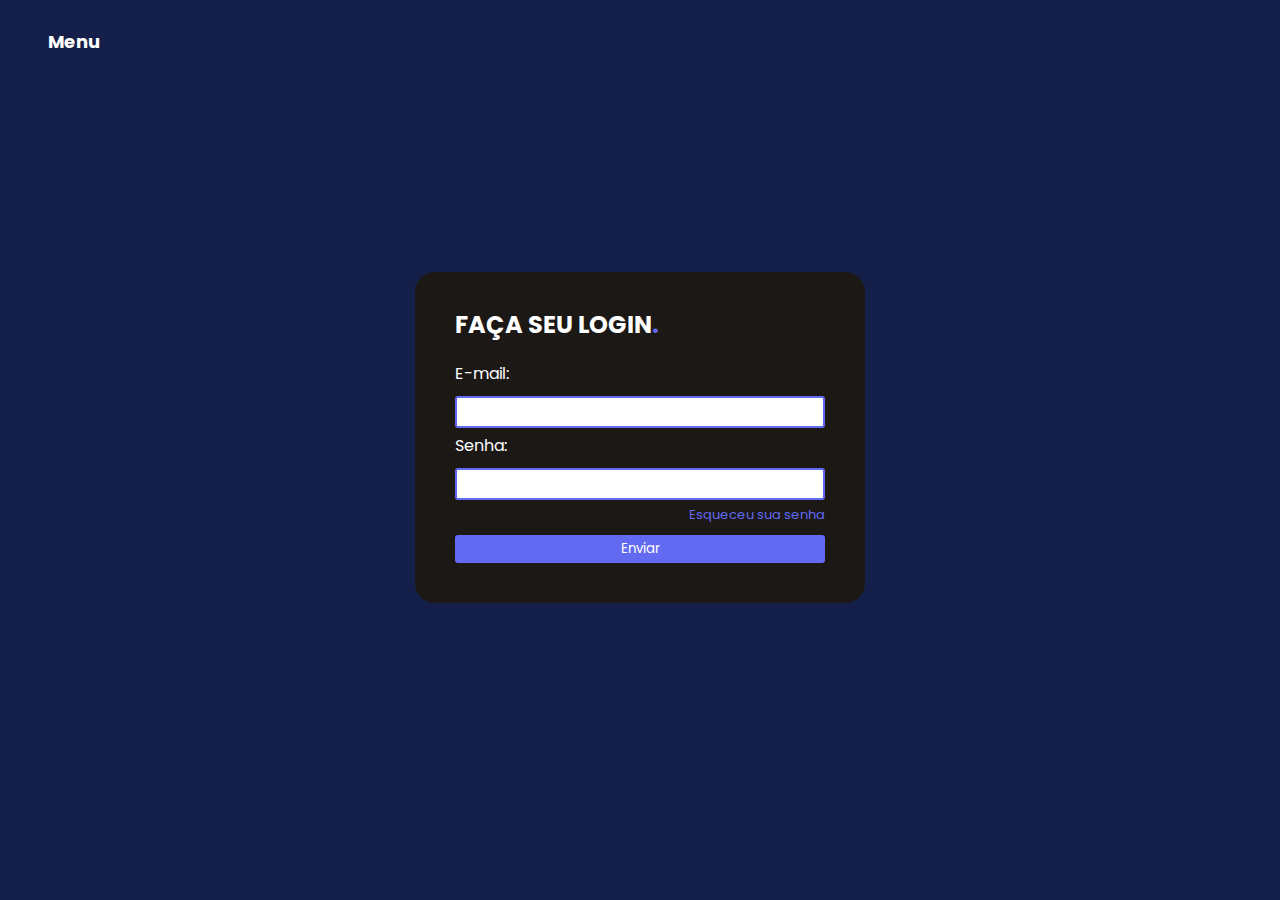
<file: index.html>
<!DOCTYPE html>
<html lang="pt-br">
<head>
    <meta charset="UTF-8">
    <meta http-equiv="X-UA-Compatible" content="IE=edge">
    <meta name="viewport" content="width=device-width, initial-scale=1.0">
    <title>Login</title>

    <!-- GOOGLE FONTS -->
    <link rel="preconnect" href="https://fonts.googleapis.com">
    <link rel="preconnect" href="https://fonts.gstatic.com" crossorigin>
    <link href="https://fonts.googleapis.com/css2?family=Poppins:ital,wght@0,100;0,200;0,300;0,400;0,500;0,600;0,700;0,800;0,900;1,100;1,200;1,300;1,400;1,500;1,600;1,700;1,800;1,900&display=swap" rel="stylesheet">
    <!-- FIM GOOGLE FONTS -->

    <link rel="stylesheet" href="login.css">
</head>
<body>
    <header>
        <a href="menu.html">Menu</a>
    </header>
    <main class="interface">
        <form action="#" method="POST">
            <h2>FAÇA SEU LOGIN<span>.</span></h2>
            <div>
                <label for="email">E-mail:</label><br>
                <input type="email" id="email" name="email" required>
            </div>

            <div>
                <label for="senha">Senha:</label><br>
                <input type="password" id="senha" name="senha" required>
            </div>
            
            <a href="#">Esqueceu sua senha</a>

            <div>
                <button type="submit">Enviar</button>
            </div>
    </form>
    </main><!--interface-->
</body>
</html>
</file>
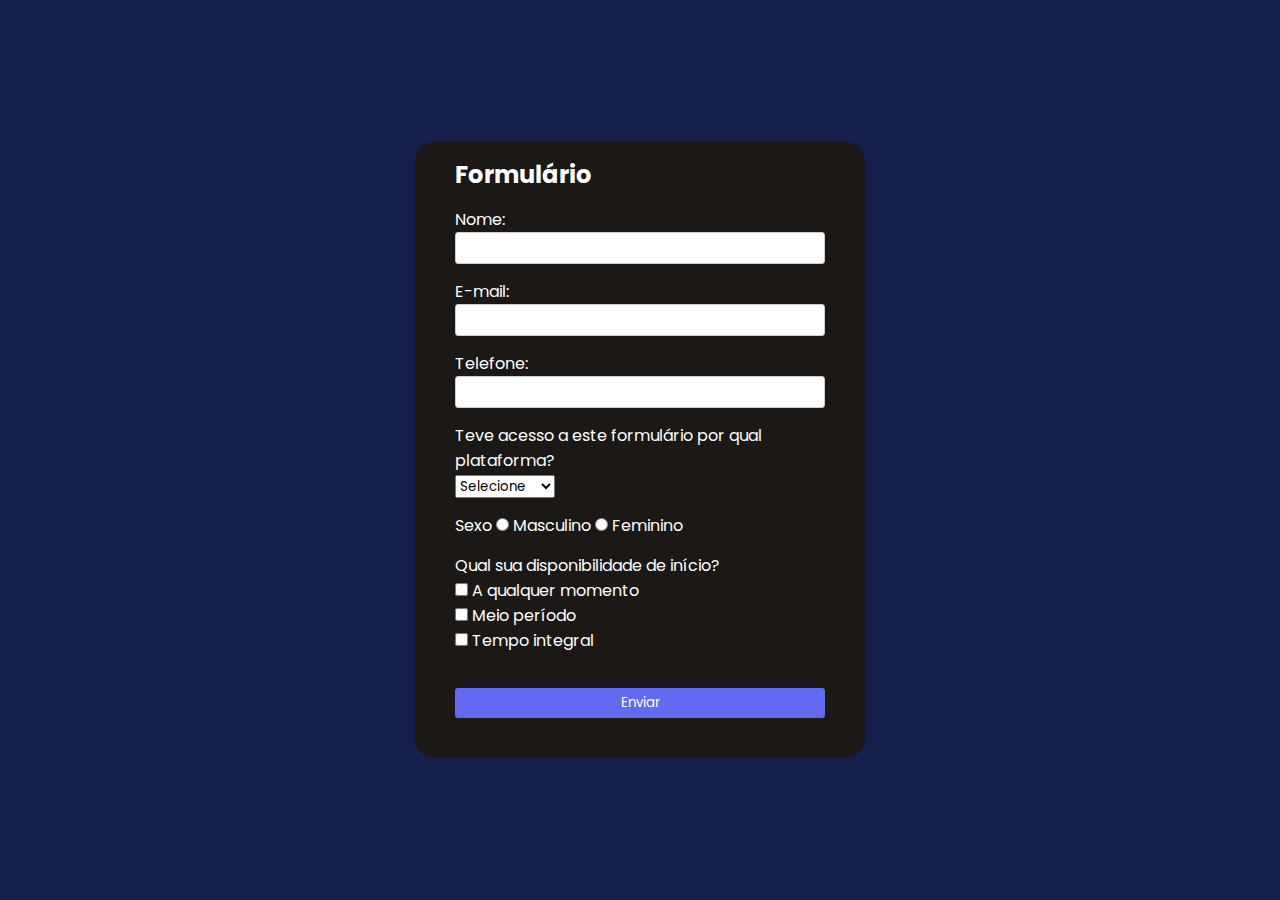
<file: form.html>
<!DOCTYPE html>
<html lang="pt-br">
<head>
    <meta charset="UTF-8">
    <meta name="viewport" content="width=device-width, initial-scale=1.0">
    <title>Formulário</title>

    <!-- GOOGLE FONTS -->
    <link rel="preconnect" href="https://fonts.googleapis.com">
    <link rel="preconnect" href="https://fonts.gstatic.com" crossorigin>
    <link href="https://fonts.googleapis.com/css2?family=Poppins:ital,wght@0,100;0,200;0,300;0,400;0,500;0,600;0,700;0,800;0,900;1,100;1,200;1,300;1,400;1,500;1,600;1,700;1,800;1,900&display=swap" rel="stylesheet">
    <!-- FIM GOOGLE FONTS -->

    <link rel="stylesheet" href="form.css">

</head>
<body>
    <main>
        <div class="interface">
            <section>
                <h2>Formulário</h2>

                <form action="" method="POST">
                    <div>
                        <label for="nome">Nome:</label><br>
                        <input type="text" id="nome" name="nome" required>
                    </div>
    
                    <div>
                        <label for="email">E-mail:</label><br>
                        <input type="text" id="email" name="email" required>
                    </div>

                    <div>
                        <label for="tel">Telefone:</label><br>
                        <input type="text" id="tel" name="tel" required>
                    </div>

                    <div>
                        <label>Teve acesso a este formulário por qual plataforma?</label><br>
                        <select id="facilidade" name="facilidade" required>
                            <option value="">Selecione</option>
                            <option value="sim">LinkedIn</option>
                            <option value="nao">Instagram</option>
                            <option value="neutro">Próprio Site</option>
                        </select>
                    </div>

                    <div>
                        <label>Sexo</label>
                        <input type="radio" id="conteudo_sim" name="conteudo" value="sim" required>
                        <label for="conteudo_sim">Masculino</label>
                        <input type="radio" id="conteudo_nao" name="conteudo" value="nao">
                        <label for="conteudo_nao">Feminino</label><br>
                    </div>

                    <div>
                        <label>Qual sua disponibilidade de início?</label><br>
                        <input type="checkbox" id="design_neutro" name="design" value="neutro">
                        <label for="design_neutro">A qualquer momento</label><br>
                        <input type="checkbox" id="design_neutro" name="design" value="neutro">
                        <label for="design_neutro">Meio período</label><br>
                        <input type="checkbox" id="design_neutro" name="design" value="neutro">
                        <label for="design_neutro">Tempo integral</label><br>
                    </div>

                    <div>
                        <button type="submit">Enviar</button>
                    </div>
                </form>
            </section>
        </div><!--interface-->
    </main>
</body>
</html>
</file>
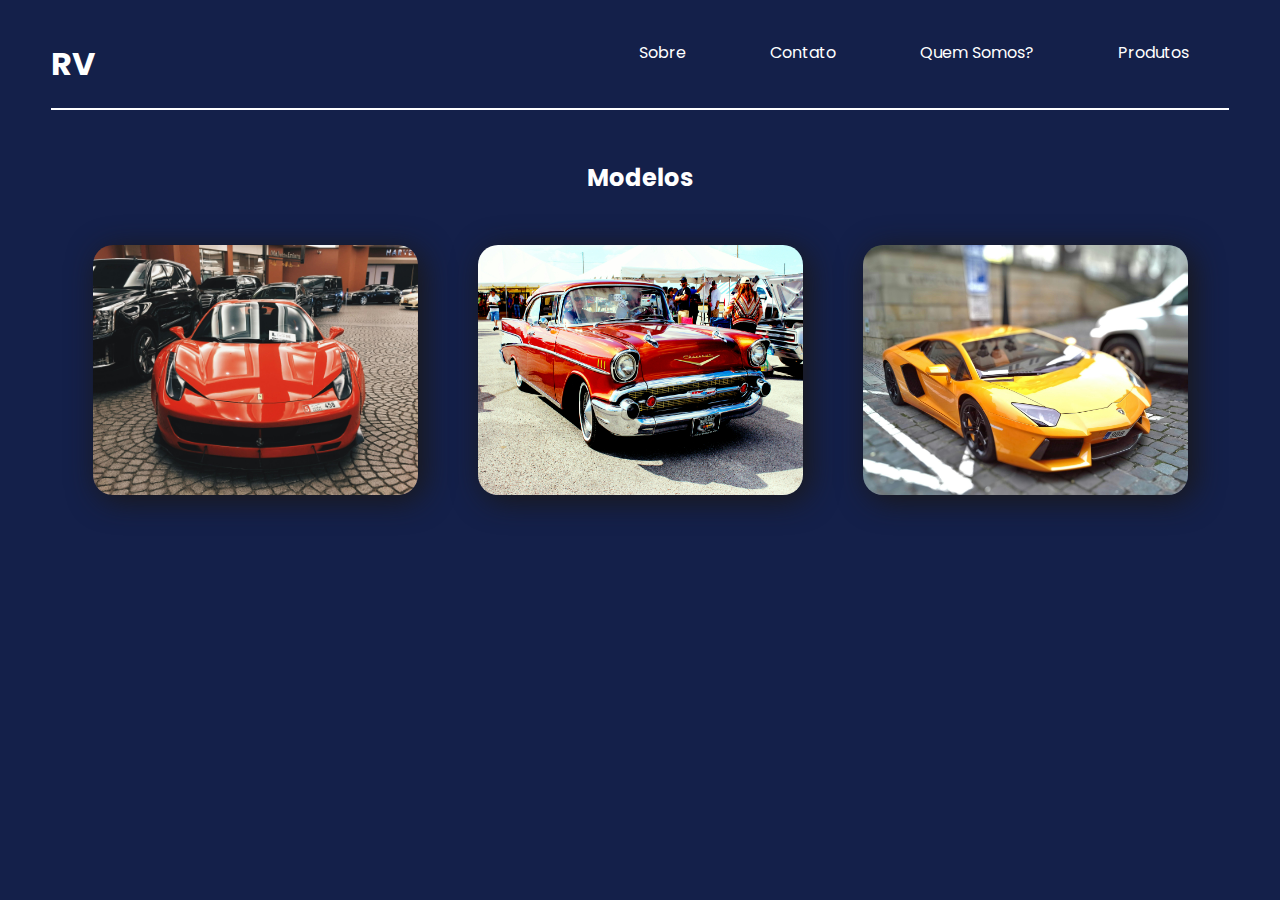
<file: menu.html>
<!DOCTYPE html>
<html lang="pt-br">
<head>
    <meta charset="UTF-8">
    <meta http-equiv="X-UA-Compatible" content="IE=edge">
    <meta name="viewport" content="width=device-width, initial-scale=1.0">
    <title>Menu</title>
    <link rel="stylesheet" href="menu.css">

    <!-- GOOGLE FONTS -->
    <link rel="preconnect" href="https://fonts.googleapis.com">
    <link rel="preconnect" href="https://fonts.gstatic.com" crossorigin>
    <link href="https://fonts.googleapis.com/css2?family=Poppins:ital,wght@0,100;0,200;0,300;0,400;0,500;0,600;0,700;0,800;0,900;1,100;1,200;1,300;1,400;1,500;1,600;1,700;1,800;1,900&display=swap" rel="stylesheet">
    <!-- FIM GOOGLE FONTS -->

</head>
<body>
    <header>
        <div class="interface">
            <nav class="menu">
                <h1>RV</h1>

                <ul>
                    <li><a href="">Sobre</a>
                        <ul>
                            <li><a href="form.html">História</a></li>
                            <li><a href="form.html">Detalhes</a></li>
                         </ul>
                    </li>

                    <li><a href="">Contato</a>
                        <ul>
                            <li><a href="form.html">Redes</a></li>
                            <li><a href="form.html">Carreira</a></li>
                         </ul>
                    </li>

                    <li><a href="">Quem Somos?</a>
                        <ul>
                            <li><a href="form.html">Prêmios</a></li>
                            <li><a href="form.html">Valores</a></li>
                         </ul>
                    </li>

                    <li><a href="">Produtos</a>
                        <ul>
                            <li><a href="form.html">Modelos</a></li>
                            <li><a href="form.html">Design</a></li>
                         </ul>
                    </li>
                </ul>
            </nav><!--menu-->
        </div><!--interface-->
    </header>

    <main>
        <div class="interface">
            <section class="subtitulo">
                <h2>Modelos</h2>
            </section>
    
            <section class="conteudo">
                <img class="images" src="images/pexels-pavlo-luchkovski-337909.jpg" alt="carro1">
                <img class="images" src="images/pexels-pixabay-248687.jpg" alt="carro2">
                <img class="images" src="images/pexels-pixabay-39855.jpg" alt="carro3">
            </section>
        </div><!--interface-->
    </main>
</body>
</html>
</file>
<file: login.css>
*
{   
    padding: 0;
    box-sizing: border-box;
    font-family: 'Poppins', sans-serif;
}

body
{
    background: #14204A;
}

.interface
{
    max-width: 1200px;
    display: flex;
    justify-content: center;
    align-items: center;
    height: 85vh;
    margin: 0 auto;  
}

header
{
    max-width: 1480px;
    margin-left: 40px;
    padding-top: 20px;
}

header a 
{
    color: #fff;
    text-decoration: none;
    font-size: large;
    font-weight: bold;
}

form
{
    background-color: #1B1816;
    width: 450px;
    color: #fff;
    padding: 15px 40px 40px 40px;
    border-radius: 20px;
}

span
{
    color: #626AF1;
}

input[type="email"],
input[type="password"]
{
  width: 100%;
  padding: 4px;
  margin: 10px 0 5px 0;
  border: 2px solid #626AF1;
  border-radius: 3px;
  box-sizing: border-box;
}

form a
{
    text-decoration: none;
    width: 100%;
    color: #626AF1;
    display: flex;
    justify-content: end;
    font-size: small;
}

button
{
    margin-top: 10px;
    width: 100%;
    border: none;
    border-radius: 3px;
    background-color: #626AF1;
    color: #fff;
    cursor: pointer;
    padding: 4px;
    transition: 0.5s;
}

button:hover
{
    transform: scale(1.01);
}
</file>
<file: form.css>
*
{
    margin: 0;
    box-sizing: border-box;
    padding: 0;
    font-family: 'Poppins', sans-serif;
}

body
{
    background-color: #14204A;
}

main
{
    margin-top: 5px;
    margin: 0 auto;
    display: flex;
    justify-content: center;
    align-items: center;
    height: 100vh;
}

.interface
{
    max-width: 1200px;
}

section
{
    background-color: #1B1816;
    width: 450px;
    color: #fff;
    padding: 15px 40px 40px 40px;
    border-radius: 20px;
}

form div
{
    margin-top: 15px;
}

input[type="text"]
{
  width: 100%;
  padding: 5px;
  border: 1px solid #ccc;
  border-radius: 3px;
  box-sizing: border-box;
}

button
{
  width: 100%;
  margin-top: 20px;
  padding: 5px;
  background-color: #626AF1;
  color: white;
  border: none;
  border-radius: 3px;
  cursor: pointer;
}

::-webkit-scrollbar{
    background-color: #14204A;
}

::-webkit-scrollbar-thumb
{
    background-color: #1B1816;
    border-radius: 10px;
}
</file>
<file: menu.css>
*
{
    margin: 0;
    box-sizing: border-box;
    padding: 0;
    font-family: 'Poppins', sans-serif;
}

body
{
    background-color: #14204A;
}

.interface
{
    max-width: 1200px;
    margin: 0 auto;
}

header
{
    padding: 40px 4%;
    color: #fff;
}

nav
{
    display: flex;
    justify-content: space-between;
    padding-bottom: 20px;
    border-bottom: 2px solid #fff;
}

ul
{
    list-style-type: none;
}

li
{
    display: inline-block; 
    padding: 0 40px;    
    position: relative;
}

li ul
{
    position:absolute;
    top:25px;
    left:0;
    background-color: #1B1816;
    display:none;
}

li:hover ul,  li.over ul
{
    display:block;
}

li ul li{
    border:1px solid #c0c0c0;
    display:block;
    width:150px;
}

a
{
    text-decoration: none;
    display: inline-block; 
    color: #fff;
    transition: 0.5s;
}

a:hover
{
    transform: scale(1.02);
}


.subtitulo
{
    margin-top: 10px;
    display: flex;
    justify-content:center ;
    color: #fff;
}

.conteudo
{
    margin-top: 50px;
    display: flex;
    justify-content: center;
    gap: 60px;
}

.images
{
    width: 325px;
    height: 250px;
    border-radius: 20px;
    box-shadow: 5px 5px 30px #1B1816;
}
</file>
